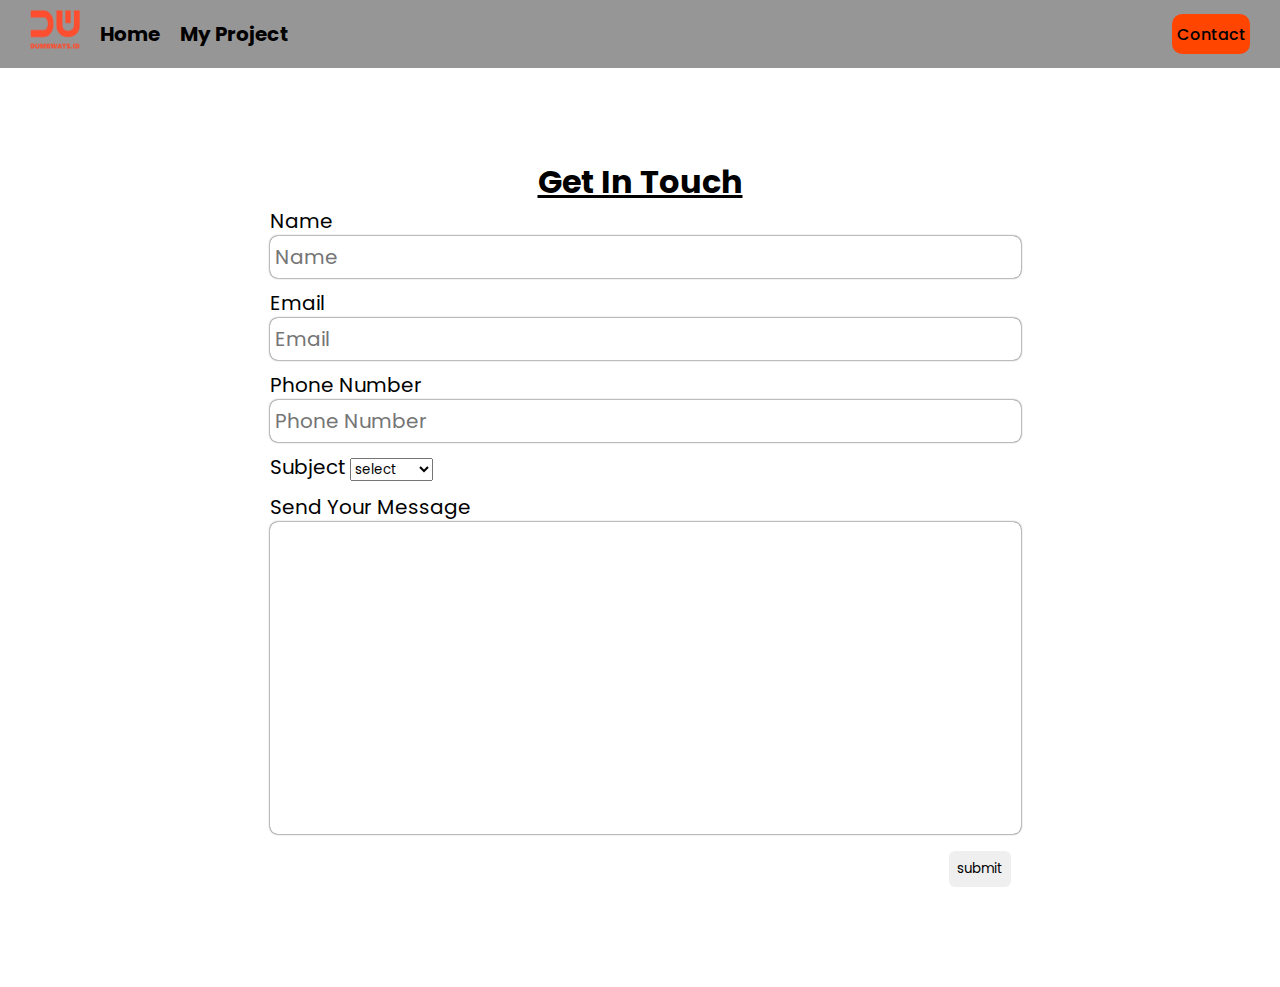
<file: contact.html>
<!DOCTYPE html>
<html lang="en">
  <head>
    <meta charset="UTF-8" />
    <meta name="viewport" content="width=device-width, initial-scale=1.0" />
    <title>Document</title>
    <link
      rel="stylesheet"
      href="https://cdnjs.cloudflare.com/ajax/libs/font-awesome/6.4.2/css/all.min.css"
      integrity="sha512-z3gLpd7yknf1YoNbCzqRKc4qyor8gaKU1qmn+CShxbuBusANI9QpRohGBreCFkKxLhei6S9CQXFEbbKuqLg0DA=="
      crossorigin="anonymous"
      referrerpolicy="no-referrer"
    />

    <link rel="stylesheet" href="css/contact.css" />
    <link rel="stylesheet" href="css/navbar.css" />
  </head>
  <body>
    <nav>
      <div class="nav-left">
        <ul>
          <li class="link">
            <a href="index.html">
              <img src="gambar/logo.png" alt="logo" />
            </a>
          </li>
          <li class="li-colabs">
            <a href="index.html">Home</a>
          </li>
          <li class="li-colabs">
            <a href="myProject.html">My Project</a>
          </li>
        </ul>
      </div>

      <div class="nav-right">
        <div class="li-colabs">
          <a href="contact.html">
            <p>Contact</p>
          </a>
        </div>
        <div class="button-bars">
          <button onclick="toggleBarHandle()">
            <i class="fa-solid fa-bars" style="color: black"></i>
          </button>
        </div>
      </div>
    </nav>

    <div class="item-list-menu-bars" id="item-list-menu-bars">
      <ul>
        <li>
          <a href="index.html">Home</a>
        </li>
        <li>
          <a href="myProject.html">My Project</a>
        </li>
        <li>
          <a href="contact.html">
            <p>Contact</p>
          </a>
        </li>
      </ul>
    </div>

    <div class="container-contact">
      <div class="item-form">
        <h1 style="text-decoration: underline">Get In Touch</h1>
        <form>
          <div>
            <label for="input-name">Name</label>
            <input type="text" id="input-name" required placeholder="Name" />
          </div>

          <div>
            <label for="input-email">Email</label>
            <input type="email" id="input-email" required placeholder="Email" />
          </div>

          <div>
            <label for="input-phone" required>Phone Number</label>
            <input type="tel" id="input-phone" placeholder="Phone Number" />
          </div>

          <div>
            <label for="input-subject">Subject</label>
            <select id="input-subject">
              <option value="" hidden>select</option>
              <option value="fe">Frontend</option>
              <option value="be">Backend</option>
              <option value="full">FullStack</option>
            </select>
          </div>

          <div>
            <label for="input-message">Send Your Message</label>
            <textarea cols="30" rows="10" id="input-message"></textarea>
          </div>

          <div class="send-button">
            <div>
              <button
                type="button"
                onclick="submitHandler()"
                style="cursor: pointer"
              >
                submit
              </button>
            </div>
          </div>
        </form>
      </div>
    </div>
    <script src="script/navbar.js"></script>
    <script src="script/contact.js"></script>
  </body>
</html>
</file>
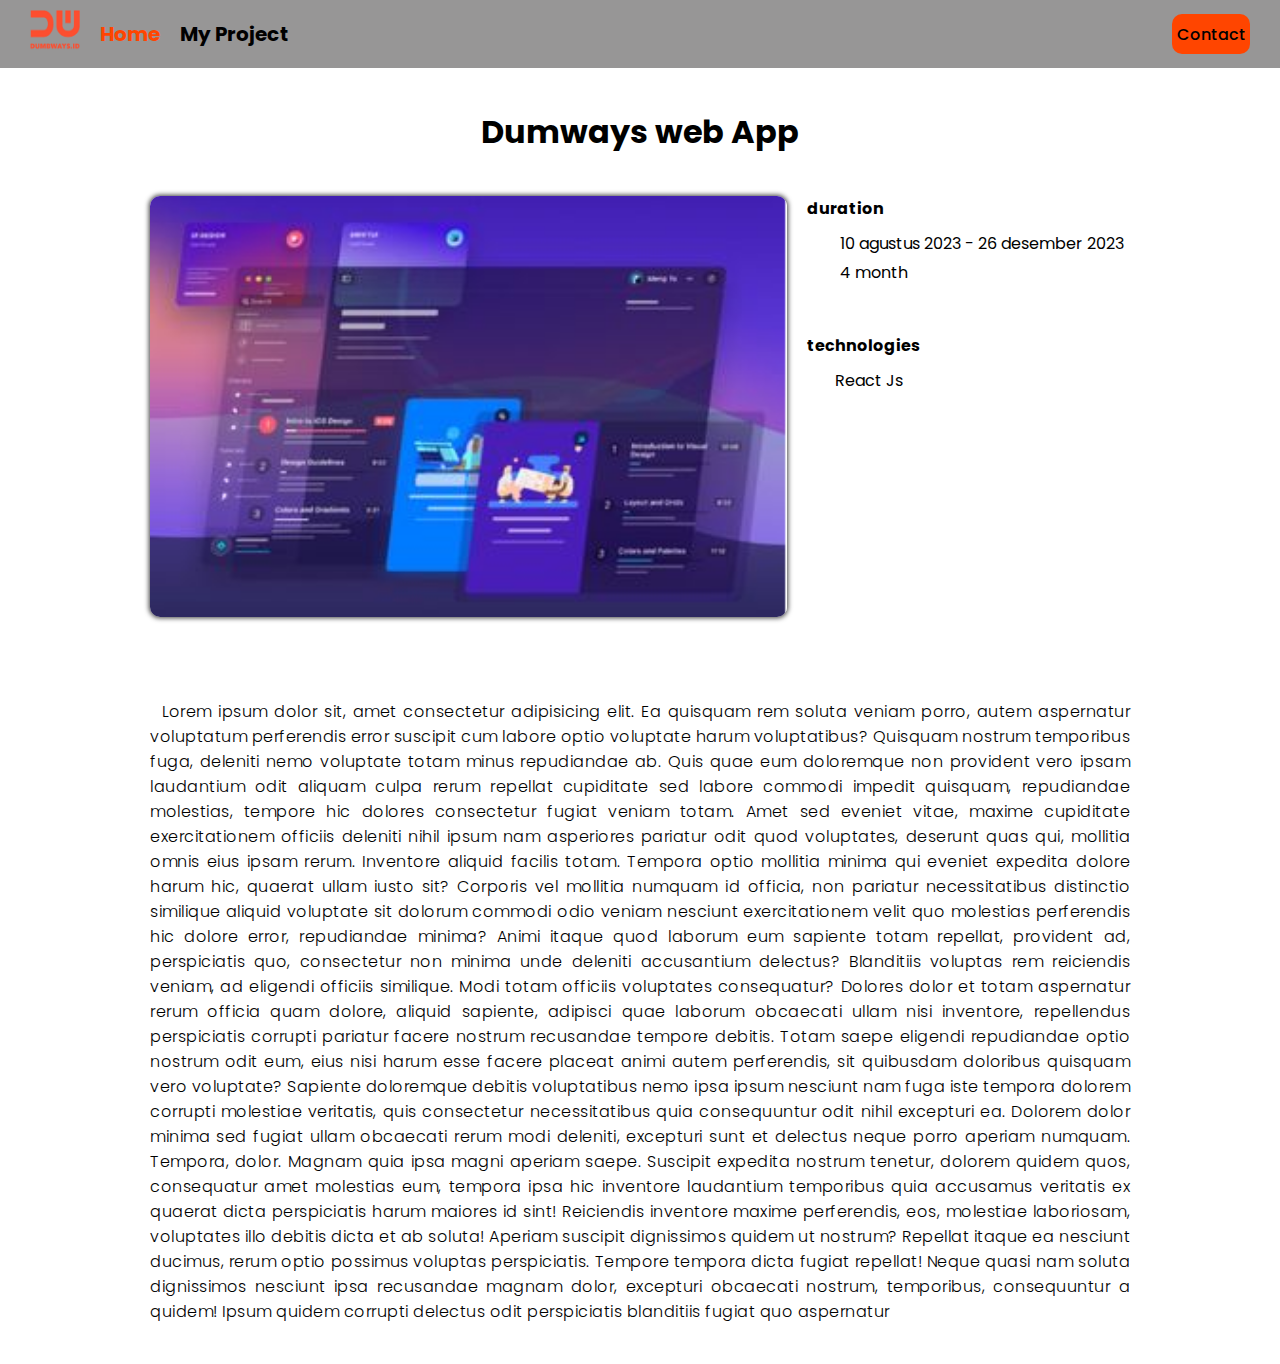
<file: detailProject.html>
<!DOCTYPE html>
<html lang="en">
  <head>
    <meta charset="UTF-8" />
    <meta name="viewport" content="width=device-width, initial-scale=1.0" />
    <link
      rel="stylesheet"
      href="https://cdnjs.cloudflare.com/ajax/libs/font-awesome/6.4.2/css/all.min.css"
      integrity="sha512-z3gLpd7yknf1YoNbCzqRKc4qyor8gaKU1qmn+CShxbuBusANI9QpRohGBreCFkKxLhei6S9CQXFEbbKuqLg0DA=="
      crossorigin="anonymous"
      referrerpolicy="no-referrer"
    />

    <link rel="stylesheet" href="css/navbar.css" />
    <link rel="stylesheet" href="css/detailProject.css" />
    <title>Betail Blog</title>
  </head>
  <body>
    <nav>
      <div class="nav-left">
        <ul>
          <li class="link">
            <a href="index.html">
              <img src="gambar/logo.png" alt="logo" />
            </a>
          </li>
          <li class="active li-colabs">
            <a href="index.html">Home</a>
          </li>
          <li class="li-colabs">
            <a href="myProject.html">My Project</a>
          </li>
        </ul>
      </div>

      <div class="nav-right">
        <div class="li-colabs">
          <a href="contact.html">
            <p>Contact</p>
          </a>
        </div>
        <div class="button-bars">
          <button onclick="toggleBarHandle()">
            <i class="fa-solid fa-bars"></i>
          </button>
        </div>
      </div>
    </nav>

    <div class="item-list-menu-bars" id="item-list-menu-bars">
      <ul>
        <li>
          <a href="index.html">Home</a>
        </li>
        <li>
          <a href="myProject.html">My Project</a>
        </li>
        <li>
          <a href="contact.html">
            <p>Contact</p>
          </a>
        </li>
      </ul>
    </div>

    <div class="container-blog-detail">
      <h1 style="text-align: center; margin-bottom: 40px">Dumways web App</h1>
      <div class="header-detail-blog">
        <div style="width: 65%">
          <img
            src="gambar/project.png"
            alt="detail/project"
            style="
              width: 100%;
              border-radius: 10px;
              box-shadow: 0px 0px 5px 1px rgba(0, 0, 0, 0.75);
              -webkit-box-shadow: 0px 0px 5px 1px rgba(0, 0, 0, 0.75);
              -moz-box-shadow: 0px 0px 5px 1px rgba(0, 0, 0, 0.75);
            "
          />
        </div>
        <div style="display: flex; flex-direction: column; gap: 8px">
          <div
            style="
              display: flex;
              flex-direction: column;
              gap: 10px;
              margin-bottom: 40px;
            "
          >
            <h4>duration</h4>
            <div
              style="
                display: flex;
                flex-direction: column;
                gap: 4px;
                padding-left: 5px;
              "
            >
              <div style="display: flex; gap: 10px">
                <i class="fa-solid fa-calendar"></i>
                <p>10 agustus 2023 - 26 desember 2023</p>
              </div>
              <div style="display: flex; gap: 10px">
                <i class="fa-solid fa-clock"></i>
                <p>4 month</p>
              </div>
            </div>
          </div>
          <div style="display: flex; flex-direction: column; gap: 10px">
            <h4>technologies</h4>
            <div
              style="
                display: grid;
                grid-template-columns: 1fr 1fr;
                grid-template-rows: auto auto;
              "
            >
              <div style="display: flex; gap: 10px">
                <i class="fa-brands fa-react"></i>
                <p>React Js</p>
              </div>
            </div>
          </div>
          <div></div>
        </div>
      </div>
      <div style="text-align: justify">
        <p style="font-size: 16px; letter-spacing: 0.5px; font-weight: 300">
          <span style="padding-left: 12px">Lorem</span> ipsum dolor sit, amet
          consectetur adipisicing elit. Ea quisquam rem soluta veniam porro,
          autem aspernatur voluptatum perferendis error suscipit cum labore
          optio voluptate harum voluptatibus? Quisquam nostrum temporibus fuga,
          deleniti nemo voluptate totam minus repudiandae ab. Quis quae eum
          doloremque non provident vero ipsam laudantium odit aliquam culpa
          rerum repellat cupiditate sed labore commodi impedit quisquam,
          repudiandae molestias, tempore hic dolores consectetur fugiat veniam
          totam. Amet sed eveniet vitae, maxime cupiditate exercitationem
          officiis deleniti nihil ipsum nam asperiores pariatur odit quod
          voluptates, deserunt quas qui, mollitia omnis eius ipsam rerum.
          Inventore aliquid facilis totam. Tempora optio mollitia minima qui
          eveniet expedita dolore harum hic, quaerat ullam iusto sit? Corporis
          vel mollitia numquam id officia, non pariatur necessitatibus
          distinctio similique aliquid voluptate sit dolorum commodi odio veniam
          nesciunt exercitationem velit quo molestias perferendis hic dolore
          error, repudiandae minima? Animi itaque quod laborum eum sapiente
          totam repellat, provident ad, perspiciatis quo, consectetur non minima
          unde deleniti accusantium delectus? Blanditiis voluptas rem reiciendis
          veniam, ad eligendi officiis similique. Modi totam officiis voluptates
          consequatur? Dolores dolor et totam aspernatur rerum officia quam
          dolore, aliquid sapiente, adipisci quae laborum obcaecati ullam nisi
          inventore, repellendus perspiciatis corrupti pariatur facere nostrum
          recusandae tempore debitis. Totam saepe eligendi repudiandae optio
          nostrum odit eum, eius nisi harum esse facere placeat animi autem
          perferendis, sit quibusdam doloribus quisquam vero voluptate? Sapiente
          doloremque debitis voluptatibus nemo ipsa ipsum nesciunt nam fuga iste
          tempora dolorem corrupti molestiae veritatis, quis consectetur
          necessitatibus quia consequuntur odit nihil excepturi ea. Dolorem
          dolor minima sed fugiat ullam obcaecati rerum modi deleniti, excepturi
          sunt et delectus neque porro aperiam numquam. Tempora, dolor. Magnam
          quia ipsa magni aperiam saepe. Suscipit expedita nostrum tenetur,
          dolorem quidem quos, consequatur amet molestias eum, tempora ipsa hic
          inventore laudantium temporibus quia accusamus veritatis ex quaerat
          dicta perspiciatis harum maiores id sint! Reiciendis inventore maxime
          perferendis, eos, molestiae laboriosam, voluptates illo debitis dicta
          et ab soluta! Aperiam suscipit dignissimos quidem ut nostrum? Repellat
          itaque ea nesciunt ducimus, rerum optio possimus voluptas
          perspiciatis. Tempore tempora dicta fugiat repellat! Neque quasi nam
          soluta dignissimos nesciunt ipsa recusandae magnam dolor, excepturi
          obcaecati nostrum, temporibus, consequuntur a quidem! Ipsum quidem
          corrupti delectus odit perspiciatis blanditiis fugiat quo aspernatur
        </p>
      </div>
    </div>
    <script src="script/navbar.js"></script>
  </body>
</html>
</file>
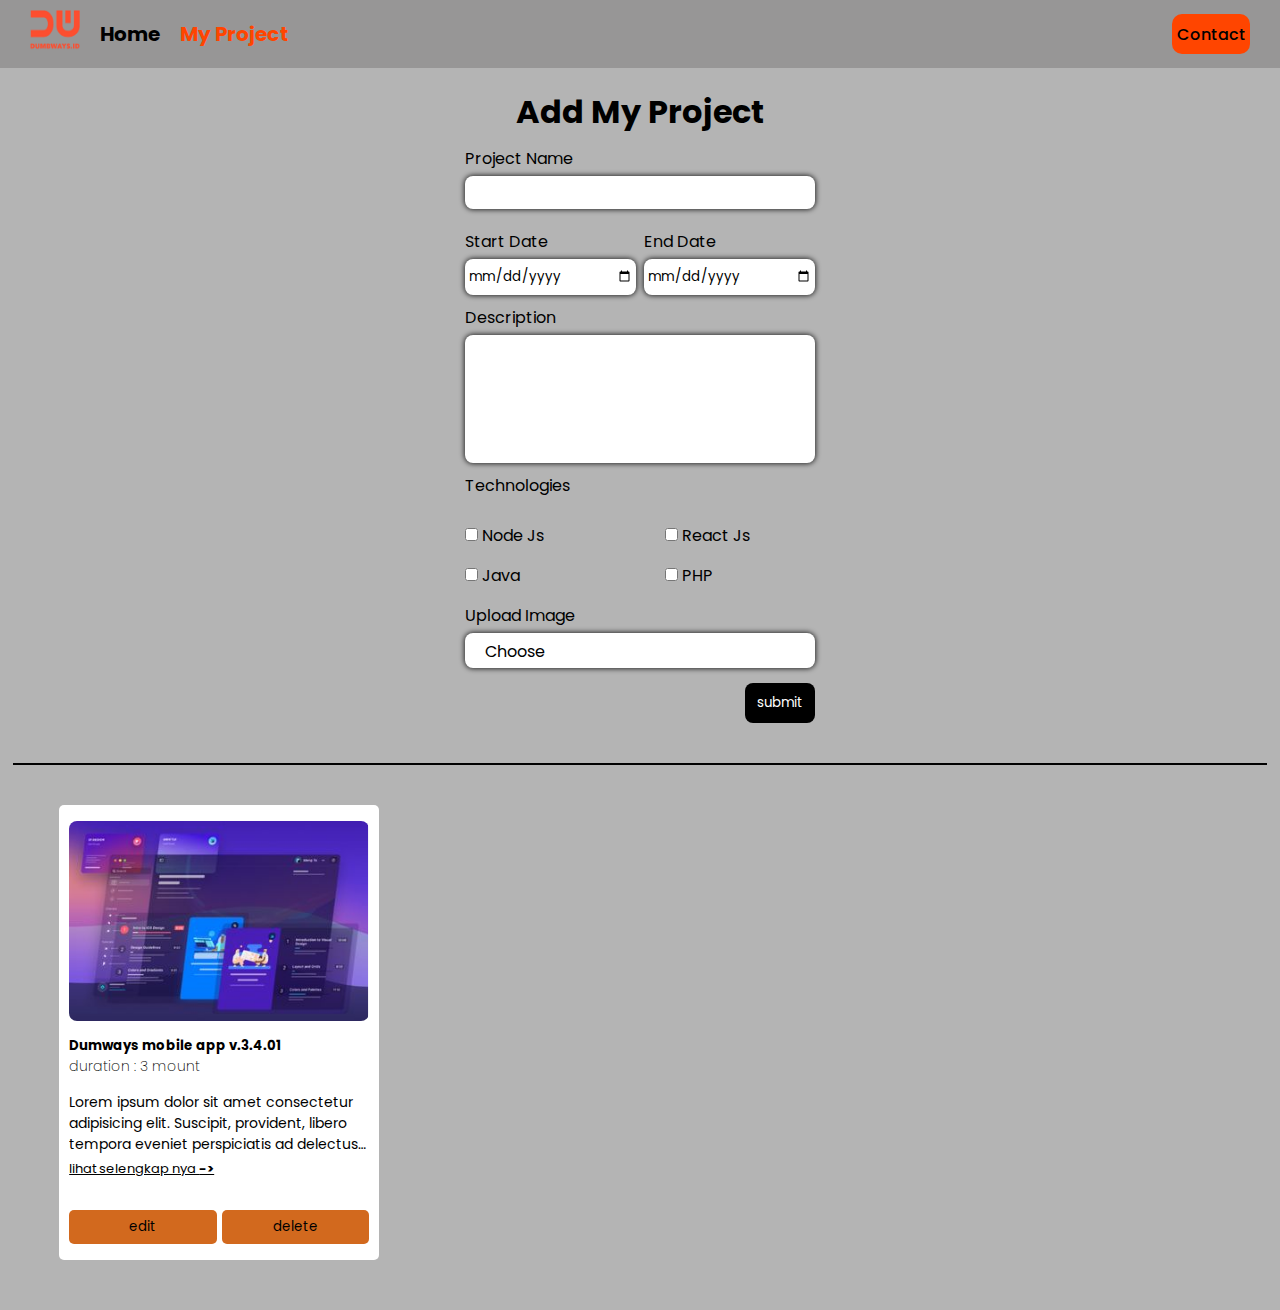
<file: myProject.html>
<!DOCTYPE html>
<html lang="en">
  <head>
    <meta charset="UTF-8" />
    <meta name="viewport" content="width=device-width, initial-scale=1.0" />
    <link
      rel="stylesheet"
      href="https://cdnjs.cloudflare.com/ajax/libs/font-awesome/6.4.2/css/all.min.css"
      integrity="sha512-z3gLpd7yknf1YoNbCzqRKc4qyor8gaKU1qmn+CShxbuBusANI9QpRohGBreCFkKxLhei6S9CQXFEbbKuqLg0DA=="
      crossorigin="anonymous"
      referrerpolicy="no-referrer"
    />
    <link rel="stylesheet" href="css/navbar.css" />
    <link rel="stylesheet" href="css/myProject.css" />
    <title>Document</title>
  </head>
  <body>
    <nav>
      <div class="nav-left">
        <ul>
          <li class="link">
            <a href="index.html">
              <img src="gambar/logo.png" alt="logo" />
            </a>
          </li>
          <li class="li-colabs">
            <a href="index.html">Home</a>
          </li>
          <li class="li-colabs active">
            <a href="myProject.html">My Project</a>
          </li>
        </ul>
      </div>

      <div class="nav-right">
        <div class="li-colabs">
          <a href="contact.html">
            <p>Contact</p>
          </a>
        </div>
        <div class="button-bars">
          <button onclick="toggleBarHandle()">
            <i class="fa-solid fa-bars"></i>
          </button>
        </div>
      </div>
    </nav>

    <div class="item-list-menu-bars" id="item-list-menu-bars">
      <ul>
        <li>
          <a href="index.html">Home</a>
        </li>
        <li>
          <a href="myProject.html">My Project</a>
        </li>
        <li>
          <a href="contact.html">
            <p>Contact</p>
          </a>
        </li>
      </ul>
    </div>

    <div class="container">
      <div class="upload-project">
        <div class="title">
          <h1>Add My Project</h1>
        </div>
        <form onsubmit="addBlog(event)">
          <div class="item-input-title">
            <label for="input-title">Project Name</label>
            <input type="text" id="input-title" />
          </div>

          <div class="item-date">
            <div>
              <label for="start-date">Start Date</label>
              <input type="date" id="start-date" />
            </div>
            <div>
              <label for="end-date">End Date</label>
              <input type="date" id="end-date" />
            </div>
          </div>

          <div class="item-input-content">
            <label for="input-description">Description</label>
            <textarea
              name="input-description"
              id="input-description"
            ></textarea>
          </div>

          <div class="item-input-technologies">
            <span>Technologies</span>
            <div>
              <div>
                <label for="nodeJs">
                  <input
                    type="checkbox"
                    name="framework"
                    id="nodeJs"
                    value="Node js"
                  />
                  Node Js
                </label>
              </div>
              <div>
                <label for="reactJs">
                  <input
                    type="checkbox"
                    name="framework"
                    id="reactJs"
                    value="React js"
                  />
                  React Js
                </label>
              </div>
              <div>
                <label for="nextJs">
                  <input
                    type="checkbox"
                    name="framework"
                    id="java"
                    value="Java"
                  />
                  Java
                </label>
              </div>
              <div>
                <label for="php">
                  <input
                    type="checkbox"
                    name="framework"
                    id="php"
                    value="PHP"
                  />
                  PHP
                </label>
              </div>
            </div>
          </div>

          <div class="item-input-image">
            <span>Upload Image</span>
            <label for="input-image">
              <input type="file" id="input-image" hidden />
              <span
                style="
                  margin-bottom: -1px;
                  display: flex;
                  align-items: center;
                  justify-content: center;
                  text-align: center;
                  width: 90px;
                  height: 100%;
                  border-radius: 8px;
                  text-align: center;
                "
              >
                <p>Choose</p>
              </span>
              <i class="fa-solid fa-file-import"></i>
            </label>
          </div>

          <div style="width: 100%; display: flex; align-items: end">
            <button
              style="
                width: 70px;
                background: #000;
                display: flex;
                justify-content: center;
                align-items: center;
                color: white;
                border: none;
                height: 40px;
                border-radius: 8px;
                cursor: pointer;
              "
              class="animasi-button"
              type="submit"
            >
              submit
            </button>
          </div>
        </form>
      </div>
      <hr class="line" />
      <div class="list-project" id="list-project">
        <div class="card" id="card">
          <img
            src="gambar/project.png"
            alt="project"
            style="width: 100%; height: 200px; border-radius: 8px"
          />
          <div style="padding: 0">
            <h5>Dumways mobile app v.3.4.01</h5>
            <p style="font-weight: 200">duration : 3 mount</p>
          </div>
          <div style="padding: 0">
            <p
              style="
                font-weight: 400;
                white-space: normal;
                overflow: hidden;
                display: -webkit-box;
                -webkit-line-clamp: 3;
                -webkit-box-orient: vertical;
              "
            >
              Lorem ipsum dolor sit amet consectetur adipisicing elit. Suscipit,
              provident, libero tempora eveniet perspiciatis ad delectus et
              debitis reprehenderit quibusdam doloribus at doloremque impedit
              pariatur maiores. Dignissimos a sed eveniet?
            </p>
            <a
              href="detailProject.html"
              style="font-size: 13px; text-decoration: underline"
              >lihat selengkap nya <span style="font-weight: bold">-></span></a
            >
          </div>
          <section
            style="
              font-size: 24px;
              display: flex;
              justify-content: start;
              align-items: center;
              gap: 20px;
            "
          >
            <i class="fa-brands fa-google-play"></i>
            <i class="fa-brands fa-android"></i>
            <i class="fa-brands fa-java"></i>
          </section>
          <div
            style="
              padding: 0;
              display: flex;
              justify-content: space-between;
              gap: 5px;
            "
          >
            <button
              style="
                width: 50%;
                padding: 7px 0;
                background-color: chocolate;
                border: none;
                border-radius: 5px;
                cursor: pointer;
              "
            >
              edit
            </button>
            <button
              style="
                width: 50%;
                padding: 7px 0;
                background-color: chocolate;
                border: none;
                border-radius: 5px;
                cursor: pointer;
              "
            >
              delete
            </button>
          </div>
        </div>
      </div>
    </div>
    <script src="script/blog.js"></script>
    <script src="script/navbar.js"></script>
  </body>
</html>
</file>
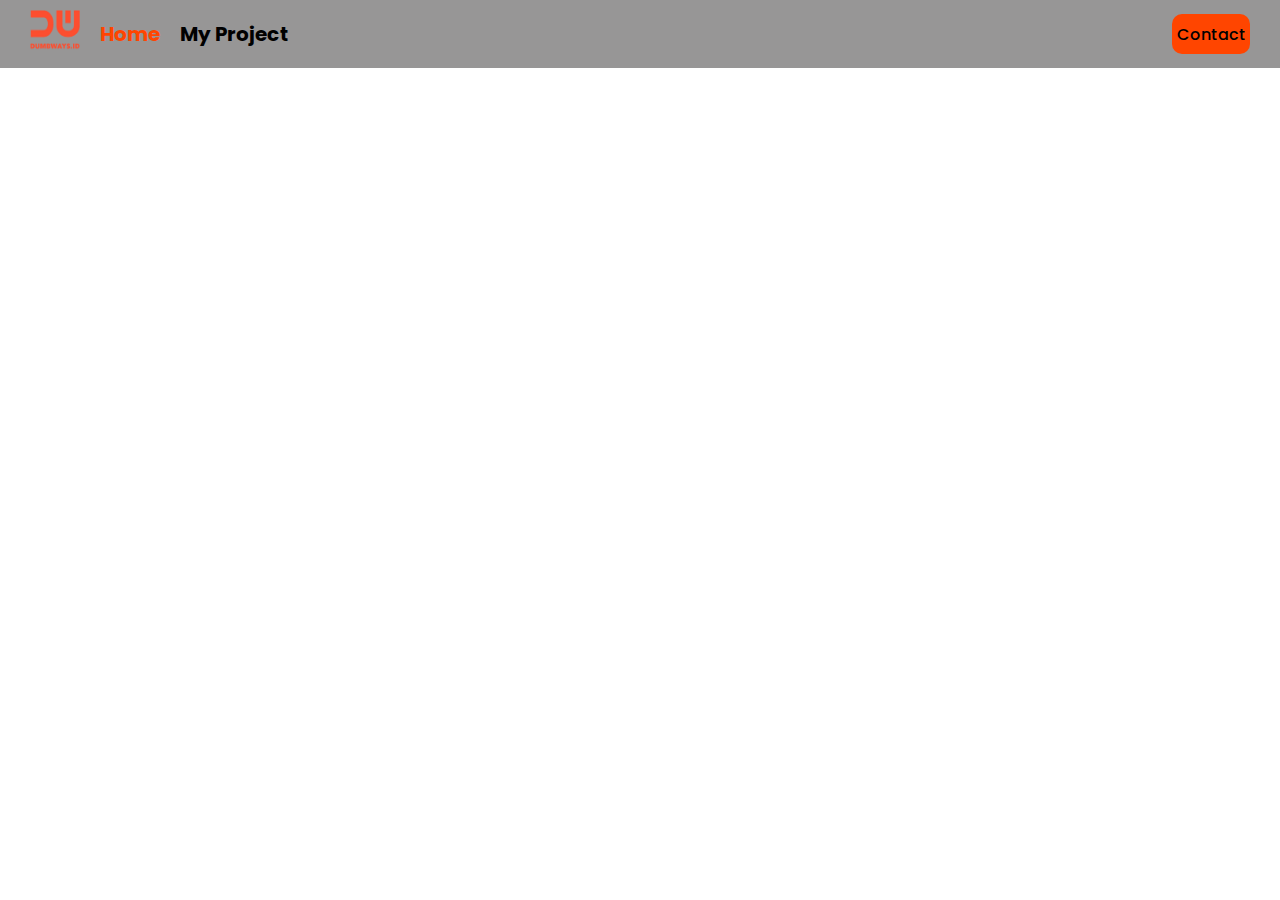
<file: navbar.html>
<!DOCTYPE html>
<html lang="en">
  <head>
    <meta charset="UTF-8" />
    <meta name="viewport" content="width=device-width, initial-scale=1.0" />
    <title>Navbar</title>
    <link rel="stylesheet" href="css/navbar.css" />
  </head>
  <body>
    <nav>
      <div class="nav-left">
        <ul>
          <li class="link">
            <a href="index.html">
              <img src="gambar/logo.png" alt="logo" />
            </a>
          </li>
          <li class="active li-colabs">
            <a href="index.html">Home</a>
          </li>
          <li class="li-colabs">
            <a href="myProject.html">My Project</a>
          </li>
        </ul>
      </div>

      <div class="nav-right">
        <div class="li-colabs">
          <a href="contact.html">
            <p>Contact</p>
          </a>
        </div>
        <div class="button-bars">
          <button onclick="toggleBarHandle()">
            <i class="fa-solid fa-bars"></i>
          </button>
        </div>
      </div>
    </nav>

    <div class="item-list-menu-bars" id="item-list-menu-bars">
      <ul>
        <li>
          <a href="index.html">Home</a>
        </li>
        <li>
          <a href="myProject.html">My Project</a>
        </li>
        <li>
          <a href="contact.html">
            <p>Contact</p>
          </a>
        </li>
      </ul>
    </div>
  </body>
</html>
</file>
<file: css/contact.css>
@import url("https://fonts.googleapis.com/css2?family=Poppins:wght@200;300;400;500&display=swap");

* {
  margin: 0;
  padding: 0;
  font-family: "Poppins", sans-serif;
}
/* 
.send-mail form h1 {
  margin-bottom: 20px;
}

.send-mail form .send-button {
  margin-top: 20px;
}

input,
select {
  height: 40px;
}

input,
select,
textarea {
  width: 100%;
  background-color: rgb(134, 136, 138);
  color: white;
  padding: 3px 8px;
  border: none;
  border-radius: 8px;
}
::placeholder {
  color: white;
  opacity: 0.8; /* Firefox */
/* } 
/* select option {
  background-color: rgb(219, 214, 214);
  color: black;
  border: none;
}

textarea {
  padding-top: 5px;
}

label {
  font-weight: 500;
}

button {
  background-color: black;
  border-radius: 5px;
  width: 70px;
  height: 30px;
  color: white;
  cursor: pointer;
  border: none;
}
button:hover {
  background-color: orangered;
}

.send-mail {
  margin: 40px auto;
  width: 350px;
  padding: 10px;
  display: block;
}

@media only screen and (max-width: 600px) {
  .send-mail {
    margin: 10px auto;
    padding: 10px;
    display: none;
  }
} */

.container-contact {
  margin: 90px auto;
  width: 800px;
}

.item-form {
  width: 100%;
  display: flex;
  flex-direction: column;
  align-items: center;
}

.item-form form div {
  margin-bottom: 10px;
}

.item-form form div input,
label,
textarea {
  font-size: 20px;
  width: 100%;
  resize: none;
}

.item-form form div textarea {
  border: none;
  box-shadow: 0 0 2px 0;
  border-radius: 8px;
  padding: 6px 5px;
}

.item-form form div input {
  border: none;
  box-shadow: 0 0 2px 0;
  border-radius: 8px;
  padding: 6px 5px;
}

.item-form form .send-button {
  border-radius: 6px;
  width: 100%;
}

.item-form form .send-button div {
  display: flex;
  justify-content: end;
}

.item-form form .send-button div button {
  border-radius: 6px;
  border: none;
  padding: 8px;
}

@media only screen and (max-width: 900px) {
  .container-contact {
    margin: 50px auto;
    width: 600px;
  }
}

@media only screen and (max-width: 650px) {
  .container-contact {
    margin: 40px auto;
    width: 550px;
  }
}

@media only screen and (max-width: 600px) {
  .container-contact {
    margin: 40px auto;
    width: 400px;
  }
}

@media only screen and (max-width: 450px) {
  .container-contact {
    margin: 30px auto;
    width: 340px;
  }
}
</file>
<file: css/navbar.css>
@import url("https://fonts.googleapis.com/css2?family=Poppins:wght@200;300;400;500&display=swap");

* {
  margin: 0;
  padding: 0;
  font-family: "Poppins", sans-serif;
}

nav {
  display: flex;
  background: #979696;
  padding: 10px;
}

a {
  text-decoration: none;
  color: black;
}

.nav-left {
  flex: 50%;
  padding-left: 20px;
  display: flex;
  align-items: center;
  text-decoration: none;
}

.nav-left ul {
  display: flex;
  justify-content: center;
  align-items: center;
}
.nav-left ul li {
  list-style: none;
  margin-right: 20px;
  font-size: 20px;
  font-weight: bold;
}
.nav-left ul li img {
  width: 50px;
  height: 40px;
}
.nav-left ul li {
  display: flex;
  justify-content: center;
  align-items: center;
}
.active a {
  color: orangered;
}

.nav-right {
  flex: 50%;
  display: flex;
  align-items: center;
  justify-content: end;
  padding-right: 20px;
}

.nav-right a {
  background-color: orangered;
  color: black;
  display: flex;
  align-items: center;
  justify-content: center;
  width: 70px;
  height: 40px;
  border-radius: 10px;
  font-weight: 500;
  padding: 0 4px;
}

.button-bars button i:active {
  scale: 0.6;
  transition-duration: 0.3s;
  transition-timing-function: ease-in-out;
}

i {
  margin-left: 18px;
  font-size: 25px;
  cursor: pointer;
}

/* .nav-left ul .li-colabs {
  display: block;
}

.nav-right .li-colabs {
  display: block;
} */

.li-colabs {
  display: block;
}

.button-bars {
  display: none;
}

.button-bars button {
  display: flex;
  justify-content: center;
  border: none;
  background-color: transparent;
}
.button-bars button i {
  box-shadow: none;
}

.item-list-menu-bars {
  width: 100%;
  display: none;
}

.item-list-menu-bars ul li {
  text-align: center;
  display: flex;
  flex-direction: column;
  gap: 20px;
  border-bottom: 1px solid white;
  padding: 20px 0;
  width: 100%;
  background-color: #19191ace;
}
.item-list-menu-bars ul li a {
  color: white;
  font-size: 18px;
  text-transform: uppercase;
}

@media only screen and (max-width: 800px) {
  nav {
    display: flex;
  }
  .nav-left {
    flex: auto;
  }
  .nav-right {
    flex: auto;
  }
}

@media only screen and (max-width: 600px) {
  .nav-left ul .li-colabs {
    display: none;
  }

  .li-colabs {
    display: none;
  }
  .button-bars {
    display: block;
  }
  .item-list-menu-bars {
    display: block;
  }
}
</file>
<file: css/detailProject.css>
.container-blog-detail {
  margin: 40px auto;
  width: 980px;
}

.header-detail-blog {
  display: flex;
  gap: 20px;
  margin-bottom: 75px;
}
</file>
<file: css/myProject.css>
body {
  background-color: rgb(180, 180, 180);
}

.container {
  width: 98vw;
  margin: 20px auto;
}

.upload-project input,
textarea {
  box-shadow: 0px 0px 5px 1px rgba(0, 0, 0, 0.75);
  -webkit-box-shadow: 0px 0px 5px 1px rgba(0, 0, 0, 0.75);
  -moz-box-shadow: 0px 0px 5px 1px rgba(0, 0, 0, 0.75);
}

.title {
  text-align: center;
}

.upload-project {
  width: 350px;
  margin: 0 auto;
}

.upload-project form {
  width: 100%;
}

.upload-project form div {
  display: flex;
  flex-direction: column;
  margin-top: 10px;
  width: 100%;
}

.upload-project form div label,
span {
  margin-bottom: 5px;
}

.upload-project form div textarea {
  border-radius: 8px;
  border: none;
  height: 120px;
  resize: none;
  padding: 4px 8px;
}

.upload-project form .item-date {
  display: flex;
  flex-direction: row;
  gap: 8px;
}

.upload-project form .item-date input {
  border-radius: 8px;
  padding: 3px;
  border: none;
  height: 30px;
}

.item-input-image label {
  display: flex;
  align-items: center;
  height: 35px;
  padding: 0 5px;
  justify-content: space-between;
  border-radius: 8px;
  background-color: white;
  border: none;
  box-shadow: 0px 0px 5px 1px rgba(0, 0, 0, 0.75);
  -webkit-box-shadow: 0px 0px 5px 1px rgba(0, 0, 0, 0.75);
  -moz-box-shadow: 0px 0px 5px 1px rgba(0, 0, 0, 0.75);
}

.item-input-image label input {
  box-shadow: none;
}

.item-input-title input {
  border-radius: 8px;
  padding: 4px;
  height: 25px;
  border: none;
}

.upload-project form .item-input-technologies div {
  display: grid;
  grid-template-columns: 1fr 1fr;
  grid-template-rows: auto auto;
}

.upload-project form .item-input-technologies div div {
  width: 100%;
}
.upload-project form .item-input-technologies div div label {
  width: 200px;
}

.upload-project form .item-input-technologies div div label input {
  box-shadow: none;
}

.button-submit button {
  width: 78px;
  background-color: #000;
  color: white;
  border: none;
}

.line {
  border: 1px solid #000;
  margin: 40px auto;
}

.list-project {
  display: grid;
  grid-template-columns: repeat(3, 1fr);
  grid-template-rows: auto auto;
  justify-items: center;
  row-gap: 30px;
  column-gap: 8px;
}

.list-project .card {
  display: flex;
  flex-direction: column;
  gap: 15px;
  background-color: white;
  padding: 16px 10px;
  width: 300px;
  border-radius: 5px;
  cursor: pointer;
}

.list-project .card p {
  font-size: 14px;
}

.animasi-button:active {
  scale: 0.8;
  transition: ease-in;
  animation-duration: 0.3s;
  transition-duration: 0.3s;
}

/* .item-input-image label input[type="file"]::file-selector-button {
  border: none;
  width: 50px;
} */

@media only screen and (max-width: 900px) {
  .container {
    width: 100vw;
    margin: 0;
  }
  .list-project {
    margin: 0 auto;
    width: 500px;
    display: grid;
    grid-template-columns: repeat(2, 1fr);
    grid-template-rows: auto auto;
    justify-items: center;
    align-items: center;
  }
  .list-project .card {
    width: 240px;
  }
}
@media only screen and (max-width: 600px) {
  .upload-project {
    width: 340px;
  }

  form {
    width: 100vw;
    padding: 2px;
  }
  .list-project {
    overflow-y: hidden;
    margin: 10px auto;
    width: 100vw;
    display: flex;
    flex-direction: column;
    justify-content: center;
  }
  .list-project .card {
    width: 400px;
  }
  .upload-project form .item-input-technologies div div label {
    width: 100%;
  }
}

@media only screen and (max-width: 450px) {
  .upload-project {
    width: 280px;
  }

  form {
    width: 100vw;
    padding: 2px;
  }
  .list-project {
    overflow-y: hidden;
    margin: 10px auto;
    width: 100vw;
    display: flex;
    flex-direction: column;
    justify-content: center;
  }
  .list-project .card {
    width: 300px;
  }
  .upload-project form .item-input-technologies div div label {
    width: 100%;
  }
}
</file>
